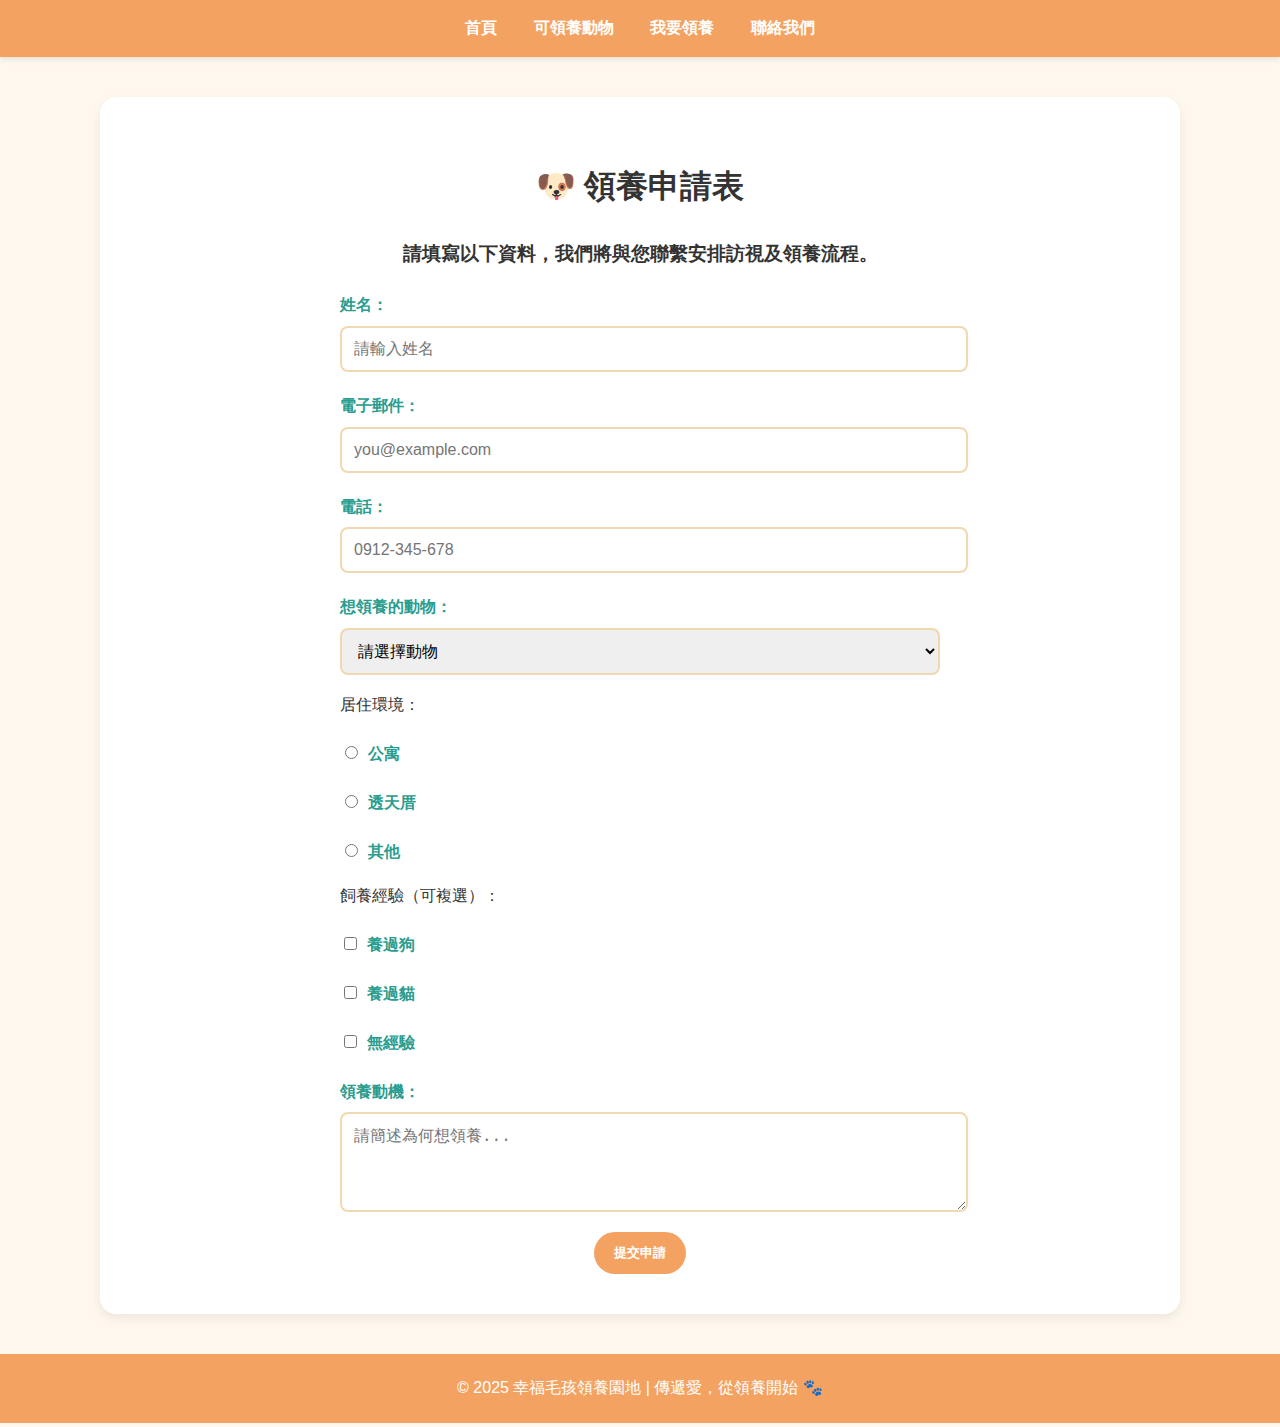
<file: adppp-main/adppp-main/w7/adopt.html>
<!DOCTYPE html>
<html lang="zh-Hant">
<head>
  <meta charset="UTF-8">
  <title>領養申請表</title>
  <link rel="stylesheet" href="style.css">
</head>
<body>
  <nav class="nav">
    <a href="index.html" class="nav__link">首頁</a>
    <a href="animals.html" class="nav__link">可領養動物</a>
    <a href="adopt.html" class="nav__link">我要領養</a>
    <a href="contact.html" class="nav__link">聯絡我們</a>
  </nav>

  <div class="container">
    <h1>🐶 領養申請表</h1>
    <h3>請填寫以下資料，我們將與您聯繫安排訪視及領養流程。</h3>

    <form action="thankyou.html" method="get">
      <label for="name">姓名：</label>
      <input type="text" id="name" name="name" placeholder="請輸入姓名" required>

      <label for="email">電子郵件：</label>
      <input type="email" id="email" name="email" placeholder="you@example.com" required>

      <label for="phone">電話：</label>
      <input type="tel" id="phone" name="phone" placeholder="0912-345-678" required>

                 <label for="animal">想領養的動物：</label>
            <select id="animal" name="animal" required>
                <option value="">請選擇動物</option>
                <optgroup label="🐶 狗狗">
                    <option value="柴犬小福">柴犬小福</option>
                    <option value="拉布拉多多多">拉布拉多多多</option>
                </optgroup>
                <optgroup label="🐱 貓咪">
                    <option value="美短拉拉">美短拉拉</option>
                    <option value="虎斑大斑">虎斑大斑</option>
                </optgroup>
                <optgroup label="🐹 其他小動物">
                    <option value="天竺鼠小米">天竺鼠小米</option>
                    <option value="鸚鵡阿飛">鸚鵡阿飛</option>
                </optgroup>
            </select>


      <p>居住環境：</p>
      <label><input type="radio" name="house" value="apartment"> 公寓</label>
      <label><input type="radio" name="house" value="house"> 透天厝</label>
      <label><input type="radio" name="house" value="other"> 其他</label>

      <p>飼養經驗（可複選）：</p>
      <label><input type="checkbox" name="experience" value="dog"> 養過狗</label>
      <label><input type="checkbox" name="experience" value="cat"> 養過貓</label>
      <label><input type="checkbox" name="experience" value="none"> 無經驗</label>

      <label for="reason">領養動機：</label>
      <textarea id="reason" name="reason" rows="4" placeholder="請簡述為何想領養..."></textarea>

      <div class="btn-group">
        <button class="btn" type="submit">提交申請</button>
      </div>
    </form>
  </div>

  <footer>
    © 2025 幸福毛孩領養園地 | 傳遞愛，從領養開始 🐾
  </footer>
</body>
</html>
</file>
<file: adppp-main/adppp-main/w7/style.css>
/* === 全站顏色設定 === */
:root {
  --main-color: #f4a261;      /* 橘色 */
  --main-dark: #e76f51;       /* 深橘紅 */
  --accent-color: #2a9d8f;    /* 粉綠 */
  --bg-light: #fff8ee;        /* 米白背景 */
  --text-color: #333;
}

/* === Flex 版型讓 footer 永遠在底部 === */
html, body {
  height: 100%;
  margin: 0;
  display: flex;
  flex-direction: column;
}

/* === 全域設定 === */
body {
  font-family: "Noto Sans TC", "Comic Neue", sans-serif;
  background-color: var(--bg-light);
  color: var(--text-color);
  line-height: 1.8;
}

/* === 導覽列 === */
.nav {
  background-color: var(--main-color);
  text-align: center;
  padding: 14px 0;
  box-shadow: 0 2px 6px rgba(0,0,0,0.1);
}
.nav__link {
  color: #fff;
  text-decoration: none;
  margin: 0 16px;
  font-weight: 600;
  transition: color 0.3s ease;
}
.nav__link:hover {
  color: var(--accent-color);
}

/* === Hero 區塊 === */
.hero {
  text-align: center;
  background: linear-gradient(135deg, #f4a261, #e76f51);
  color: #fff;
  padding: 60px 20px;
  border-radius: 16px;
  box-shadow: 0 3px 12px rgba(0,0,0,0.15);
  flex: 1; /* 撐開主體空間 */
}
.hero h1 {
  color: #fff;
  font-size: 2.2rem;
  letter-spacing: 1px;
}
.hero p {
  font-size: 1.1rem;
  margin: 12px 0 20px;
}

/* === 主容器 === */
.container {
  width: 85%;
  max-width: 1000px;
  margin: 40px auto;
  background-color: #fff;
  padding: 40px;
  border-radius: 16px;
  box-shadow: 0 4px 12px rgba(0,0,0,0.08);
  flex: 1; /* 撐開主體空間 */
}

.container h3 {
    text-align: center;
    margin-bottom: 20px;
    color: var(--text-color);
}

/* === 標題 === */
h1, h2 {
  text-align: center;
}
h2 {
  color: var(--accent-color);
  font-size: 1.6rem;
}

/* === 按鈕 === */
.btn {
  background-color: var(--main-color);
  color: #fff;
  padding: 12px 20px;
  border: none;
  border-radius: 50px;
  cursor: pointer;
  transition: all 0.3s ease;
  font-weight: 600;
}
.btn:hover {
  background-color: var(--main-dark);
  transform: translateY(-3px);
  box-shadow: 0 4px 8px rgba(0,0,0,0.2);
}

.btn-group {
  text-align: center;
  margin-top: 10px;
}

/* === 表單 === */
form {
  width: 100%;
  max-width: 600px;
  margin: 0 auto;
}
label {
  font-weight: bold;
  display: block;
  margin-top: 20px;
  color: var(--accent-color);
}
input, select, textarea {
  width: 100%;
  padding: 12px;
  margin-top: 6px;
  border: 2px solid #f0d8b0;
  border-radius: 8px;
  transition: border-color 0.3s ease;
  font-size: 1rem;
}
input:focus, select:focus, textarea:focus {
  border-color: var(--main-color);
  outline: none;
}
input[type="radio"], input[type="checkbox"] {
  width: auto;
  margin-right: 6px;
}

/* === 圖片牆 === */
.gallery {
  display: grid;
  grid-template-columns: repeat(auto-fill, minmax(240px, 1fr));
  gap: 20px;
  margin-top: 20px;
}
.gallery img {
  width: 100%;
  height: 220px;
  object-fit: cover;
  border-radius: 16px;
  box-shadow: 0 3px 8px rgba(0,0,0,0.15);
  transition: transform 0.3s ease, box-shadow 0.3s ease;
}
.gallery img:hover {
  transform: scale(1.05);
  box-shadow: 0 6px 16px rgba(0,0,0,0.25);
}

/* === Footer === */
footer {
  text-align: center;
  padding: 20px;
  background-color: var(--main-color);
  color: #fff;
  border-top-left-radius: 0px;
  border-top-right-radius: 0px;
  font-weight: 500;
}

/* Hero：整張圖當背景 */
.hero {
  position: relative;
  min-height: 320px;                  /* 視覺高度 */
  padding: 60px 20px;                 /* 內距避免文字貼邊 */
  border-radius: 0px;
  box-shadow: 0 3px 12px rgba(0,0,0,0.15);
  background-image: 
    linear-gradient(                  /* 上方淡淡的漸層做遮罩，讓字清楚 */
      rgba(0,0,0,0.25), 
      rgba(0,0,0,0.25)
    ),
    url("/images/1.jpg");                  /* ← 換成你的圖片檔名 */
  background-size: cover;             /* 充滿區塊、不變形 */
  background-position: center;        /* 居中對齊 */
  color: #fff;                        /* 讓文字變白 */
  display: flex;                      /* 置中內容 */
  align-items: center;                /* 垂直置中 */
  justify-content: center;            /* 水平置中 */
  text-align: center;                 /* 文字置中 */
}

/* 文字容器（可加一點陰影提升可讀性） */
.hero__content h1 { 
  margin: 0 0 8px;
  font-size: 2rem;
  text-shadow: 0 2px 8px rgba(0,0,0,0.35);
}
.hero__content p {
  margin: 0 0 16px;
  text-shadow: 0 2px 6px rgba(0,0,0,0.3);
}

.animal-card {
  text-align: center;
}
.animal-img {
  width: 100%;
  height: 220px;
  object-fit: cover;
  border-radius: 12px;
  cursor: pointer;
  transition: transform 0.2s;
}
.animal-img:hover {
  transform: scale(1.05);
}

/* 彈出視窗樣式 */
.animal-dialog {
  border: none;
  border-radius: 16px;
  padding: 20px;
  max-width: 400px;
  text-align: center;
  background: rgba(255, 255, 255, 0.95);
  box-shadow: 0 8px 24px rgba(0,0,0,0.2);
  backdrop-filter: blur(5px);
}
.dialog-img {
  width: 80%;
  border-radius: 12px;
  margin-bottom: 10px;
}

/* 背景半透明遮罩 */
::backdrop {
  background: rgba(0,0,0,0.4);
}

/* 成功頁圖片樣式 */
.success-img {
  width: 100%;
  max-width: 600px;
  border-radius: 16px;
  margin: 30px auto;
  display: block;
  box-shadow: 0 4px 12px rgba(0, 0, 0, 0.15);
  object-fit: cover;
}
</file>
